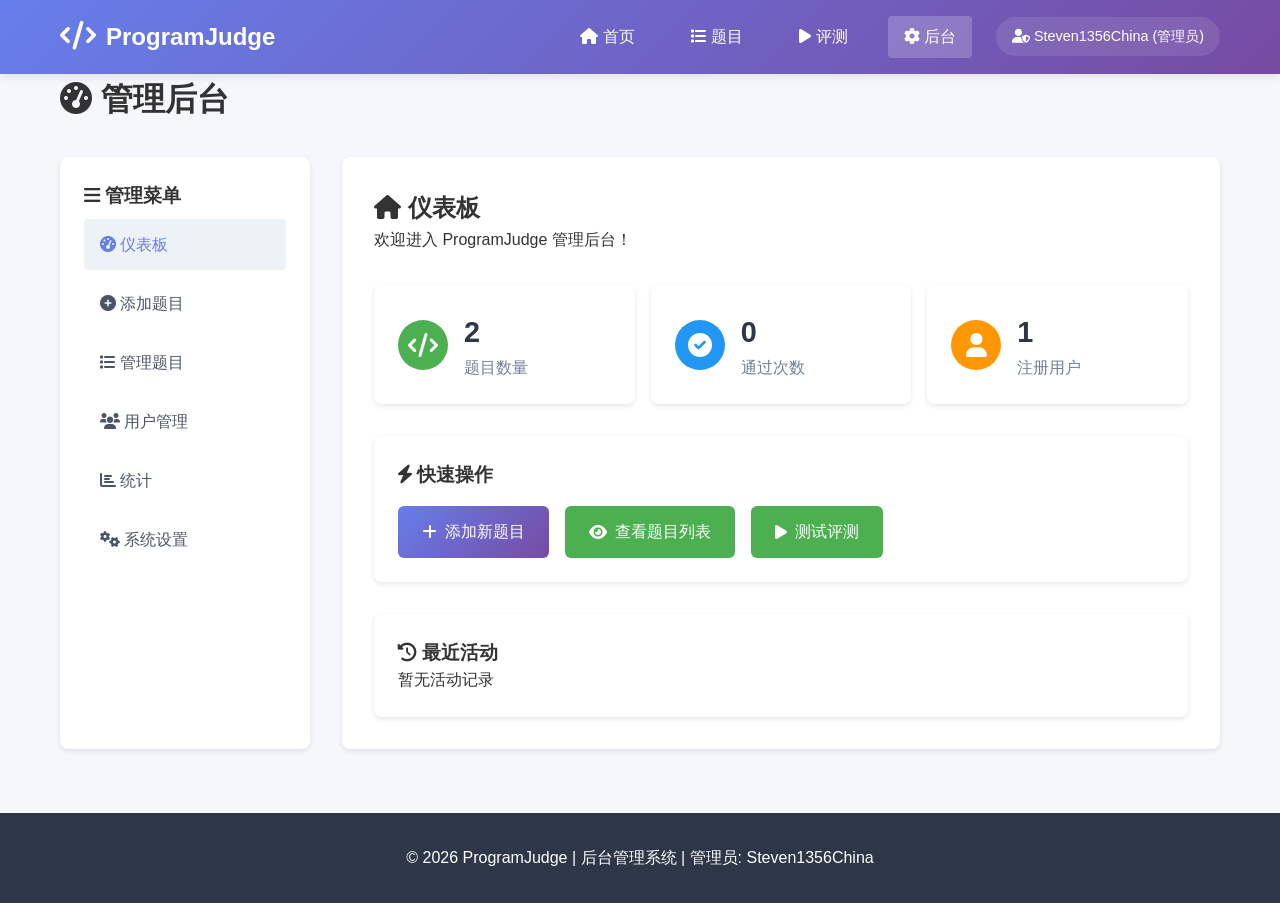
<file: admin/index.html>
<!DOCTYPE html>
<html lang="zh-CN">
<head>
    <meta charset="UTF-8">
    <meta name="viewport" content="width=device-width, initial-scale=1.0">
    <title>后台管理 - ProgramJudge</title>
    <link rel="stylesheet" href="../assets/css/style.css">
    <link rel="stylesheet" href="https://cdnjs.cloudflare.com/ajax/libs/font-awesome/6.0.0/css/all.min.css">
</head>
<body>
    <nav class="navbar">
        <div class="container">
            <a href="../index.html" class="logo">
                <i class="fas fa-code"></i>
                <span>ProgramJudge</span>
            </a>
            <div class="nav-links">
                <a href="../index.html"><i class="fas fa-home"></i> 首页</a>
                <a href="../problems.html"><i class="fas fa-list"></i> 题目</a>
                <a href="../submit.html"><i class="fas fa-play"></i> 评测</a>
                <a href="index.html" class="active"><i class="fas fa-cog"></i> 后台</a>
                <span class="user-info">
                    <i class="fas fa-user-shield"></i> Steven1356China (管理员)
                </span>
            </div>
        </div>
    </nav>

    <main class="container">
        <h1><i class="fas fa-tachometer-alt"></i> 管理后台</h1>
        
        <div class="admin-panel">
            <div class="admin-sidebar">
                <h3><i class="fas fa-bars"></i> 管理菜单</h3>
                <ul>
                    <li><a href="index.html" class="active"><i class="fas fa-tachometer-alt"></i> 仪表板</a></li>
                    <li><a href="edit-problem.html"><i class="fas fa-plus-circle"></i> 添加题目</a></li>
                    <li><a href="#"><i class="fas fa-list"></i> 管理题目</a></li>
                    <li><a href="#"><i class="fas fa-users"></i> 用户管理</a></li>
                    <li><a href="#"><i class="fas fa-chart-bar"></i> 统计</a></li>
                    <li><a href="#"><i class="fas fa-cogs"></i> 系统设置</a></li>
                </ul>
            </div>
            
            <div class="admin-content">
                <h2><i class="fas fa-home"></i> 仪表板</h2>
                <p>欢迎进入 ProgramJudge 管理后台！</p>
                
                <div class="dashboard-stats">
                    <div class="stat-card">
                        <div class="stat-icon" style="background: #4CAF50;">
                            <i class="fas fa-code"></i>
                        </div>
                        <div class="stat-info">
                            <h3>2</h3>
                            <p>题目数量</p>
                        </div>
                    </div>
                    <div class="stat-card">
                        <div class="stat-icon" style="background: #2196F3;">
                            <i class="fas fa-check-circle"></i>
                        </div>
                        <div class="stat-info">
                            <h3>0</h3>
                            <p>通过次数</p>
                        </div>
                    </div>
                    <div class="stat-card">
                        <div class="stat-icon" style="background: #FF9800;">
                            <i class="fas fa-user"></i>
                        </div>
                        <div class="stat-info">
                            <h3>1</h3>
                            <p>注册用户</p>
                        </div>
                    </div>
                </div>
                
                <div class="quick-actions">
                    <h3><i class="fas fa-bolt"></i> 快速操作</h3>
                    <div class="action-buttons">
                        <a href="edit-problem.html" class="btn btn-primary">
                            <i class="fas fa-plus"></i> 添加新题目
                        </a>
                        <a href="../problems.html" class="btn btn-secondary">
                            <i class="fas fa-eye"></i> 查看题目列表
                        </a>
                        <a href="../submit.html" class="btn btn-secondary">
                            <i class="fas fa-play"></i> 测试评测
                        </a>
                    </div>
                </div>
                
                <div class="recent-activity">
                    <h3><i class="fas fa-history"></i> 最近活动</h3>
                    <p>暂无活动记录</p>
                </div>
            </div>
        </div>
    </main>

    <footer>
        <div class="container">
            <p>© 2026 ProgramJudge | 后台管理系统 | 管理员: Steven1356China</p>
        </div>
    </footer>

    <script>
        // 添加后台样式
        const style = document.createElement('style');
        style.textContent = `
            .dashboard-stats {
                display: grid;
                grid-template-columns: repeat(auto-fit, minmax(200px, 1fr));
                gap: 1rem;
                margin: 2rem 0;
            }
            .stat-card {
                background: white;
                border-radius: 8px;
                padding: 1.5rem;
                display: flex;
                align-items: center;
                gap: 1rem;
                box-shadow: 0 2px 5px rgba(0,0,0,0.1);
            }
            .stat-icon {
                width: 50px;
                height: 50px;
                border-radius: 50%;
                display: flex;
                align-items: center;
                justify-content: center;
                color: white;
                font-size: 1.5rem;
            }
            .stat-info h3 {
                font-size: 1.8rem;
                color: #2d3748;
                margin: 0;
            }
            .stat-info p {
                color: #718096;
                margin: 0;
            }
            .quick-actions {
                background: white;
                padding: 1.5rem;
                border-radius: 8px;
                margin: 2rem 0;
                box-shadow: 0 2px 5px rgba(0,0,0,0.1);
            }
            .action-buttons {
                display: flex;
                gap: 1rem;
                margin-top: 1rem;
            }
            .recent-activity {
                background: white;
                padding: 1.5rem;
                border-radius: 8px;
                box-shadow: 0 2px 5px rgba(0,0,0,0.1);
            }
        `;
        document.head.appendChild(style);
    </script>
</body>
</html>
</file>
<file: assets/css/style.css>
/* 全局样式 */
* {
    margin: 0;
    padding: 0;
    box-sizing: border-box;
}

body {
    font-family: 'Segoe UI', Tahoma, Geneva, Verdana, sans-serif;
    line-height: 1.6;
    color: #333;
    background-color: #f5f7fa;
}

.container {
    max-width: 1200px;
    margin: 0 auto;
    padding: 0 20px;
}

/* 导航栏 */
.navbar {
    background: linear-gradient(135deg, #667eea 0%, #764ba2 100%);
    padding: 1rem 0;
    box-shadow: 0 2px 10px rgba(0,0,0,0.1);
    position: sticky;
    top: 0;
    z-index: 1000;
}

.navbar .container {
    display: flex;
    justify-content: space-between;
    align-items: center;
}

.logo {
    color: white;
    text-decoration: none;
    font-size: 1.5rem;
    font-weight: bold;
    display: flex;
    align-items: center;
    gap: 10px;
}

.logo i {
    font-size: 1.8rem;
}

.nav-links {
    display: flex;
    align-items: center;
    gap: 1.5rem;
}

.nav-links a {
    color: white;
    text-decoration: none;
    padding: 0.5rem 1rem;
    border-radius: 4px;
    transition: background-color 0.3s;
}

.nav-links a:hover,
.nav-links a.active {
    background-color: rgba(255,255,255,0.2);
}

.user-info {
    color: white;
    padding: 0.5rem 1rem;
    background: rgba(255,255,255,0.1);
    border-radius: 20px;
    font-size: 0.9rem;
}

/* 按钮 */
.btn {
    display: inline-flex;
    align-items: center;
    gap: 8px;
    padding: 0.8rem 1.5rem;
    border: none;
    border-radius: 6px;
    text-decoration: none;
    font-size: 1rem;
    cursor: pointer;
    transition: all 0.3s ease;
}

.btn-primary {
    background: linear-gradient(135deg, #667eea 0%, #764ba2 100%);
    color: white;
}

.btn-primary:hover {
    transform: translateY(-2px);
    box-shadow: 0 5px 15px rgba(102, 126, 234, 0.4);
}

.btn-secondary {
    background: #4CAF50;
    color: white;
}

.btn-secondary:hover {
    background: #45a049;
    transform: translateY(-2px);
}

/* 首页内容 */
.hero {
    text-align: center;
    padding: 4rem 0;
    background: white;
    border-radius: 10px;
    margin: 2rem 0;
    box-shadow: 0 5px 20px rgba(0,0,0,0.1);
}

.hero h1 {
    font-size: 2.5rem;
    margin-bottom: 1rem;
    color: #2d3748;
}

.subtitle {
    font-size: 1.2rem;
    color: #718096;
    margin-bottom: 2rem;
}

.hero-buttons {
    display: flex;
    gap: 1rem;
    justify-content: center;
    flex-wrap: wrap;
}

/* 特性卡片 */
.features {
    display: grid;
    grid-template-columns: repeat(auto-fit, minmax(300px, 1fr));
    gap: 2rem;
    margin: 3rem 0;
}

.feature-card {
    background: white;
    padding: 2rem;
    border-radius: 10px;
    text-align: center;
    box-shadow: 0 3px 15px rgba(0,0,0,0.08);
    transition: transform 0.3s ease;
}

.feature-card:hover {
    transform: translateY(-5px);
}

.feature-icon {
    font-size: 2.5rem;
    color: #667eea;
    margin-bottom: 1rem;
}

.feature-card h3 {
    margin-bottom: 1rem;
    color: #2d3748;
}

/* 统计 */
.stats {
    display: flex;
    justify-content: space-around;
    background: white;
    padding: 2rem;
    border-radius: 10px;
    margin: 2rem 0;
    box-shadow: 0 3px 15px rgba(0,0,0,0.08);
}

.stat-item {
    text-align: center;
}

.stat-number {
    display: block;
    font-size: 2.5rem;
    font-weight: bold;
    color: #667eea;
}

.stat-label {
    color: #718096;
    font-size: 0.9rem;
}

/* 页脚 */
footer {
    background: #2d3748;
    color: white;
    padding: 2rem 0;
    margin-top: 4rem;
    text-align: center;
}

.footer-links {
    margin-top: 1rem;
}

.footer-links a {
    color: #a0aec0;
    text-decoration: none;
    margin: 0 1rem;
    transition: color 0.3s;
}

.footer-links a:hover {
    color: white;
}

/* 题目列表 */
.problems-grid {
    display: grid;
    gap: 1rem;
    margin: 2rem 0;
}

.problem-card {
    background: white;
    padding: 1.5rem;
    border-radius: 8px;
    box-shadow: 0 2px 5px rgba(0,0,0,0.1);
    display: flex;
    justify-content: space-between;
    align-items: center;
    transition: transform 0.3s;
}

.problem-card:hover {
    transform: translateX(5px);
    box-shadow: 0 5px 15px rgba(0,0,0,0.1);
}

.problem-info h3 {
    color: #2d3748;
    margin-bottom: 0.5rem;
}

.problem-meta {
    display: flex;
    gap: 1rem;
    color: #718096;
    font-size: 0.9rem;
}

.difficulty {
    padding: 0.2rem 0.8rem;
    border-radius: 20px;
    font-size: 0.8rem;
    font-weight: bold;
}

.difficulty.easy { background: #d4edda; color: #155724; }
.difficulty.medium { background: #fff3cd; color: #856404; }
.difficulty.hard { background: #f8d7da; color: #721c24; }

/* 题目详情 */
.problem-detail {
    background: white;
    padding: 2rem;
    border-radius: 10px;
    margin: 2rem 0;
    box-shadow: 0 5px 20px rgba(0,0,0,0.1);
}

.problem-header {
    border-bottom: 2px solid #e2e8f0;
    padding-bottom: 1rem;
    margin-bottom: 2rem;
}

.problem-header h1 {
    color: #2d3748;
    margin-bottom: 0.5rem;
}

.problem-content section {
    margin-bottom: 2rem;
}

.problem-content h2 {
    color: #667eea;
    margin-bottom: 1rem;
    padding-bottom: 0.5rem;
    border-bottom: 1px solid #e2e8f0;
}

.sample-io {
    background: #f7fafc;
    border: 1px solid #e2e8f0;
    border-radius: 6px;
    padding: 1rem;
    margin: 1rem 0;
}

.sample-io h4 {
    color: #4a5568;
    margin-bottom: 0.5rem;
}

.sample-io pre {
    background: #2d3748;
    color: #e2e8f0;
    padding: 1rem;
    border-radius: 4px;
    overflow-x: auto;
}

/* 代码编辑器 */
.code-editor {
    background: #1e1e1e;
    border-radius: 6px;
    overflow: hidden;
    margin: 2rem 0;
}

.editor-header {
    background: #252525;
    padding: 0.8rem 1rem;
    display: flex;
    justify-content: space-between;
    align-items: center;
    color: #ccc;
}

.editor-controls {
    display: flex;
    gap: 1rem;
    align-items: center;
}

.language-select {
    background: #2d2d2d;
    color: white;
    border: 1px solid #555;
    padding: 0.5rem;
    border-radius: 4px;
}

.editor-container {
    height: 400px;
}

#editor {
    width: 100%;
    height: 100%;
    border: none;
    font-family: 'Consolas', 'Monaco', monospace;
    font-size: 14px;
    line-height: 1.5;
    padding: 1rem;
    background: #1e1e1e;
    color: #d4d4d4;
    resize: none;
}

/* 提交结果 */
.result-container {
    background: white;
    padding: 1.5rem;
    border-radius: 8px;
    margin: 2rem 0;
    box-shadow: 0 2px 10px rgba(0,0,0,0.1);
}

.result-status {
    padding: 0.8rem;
    border-radius: 4px;
    font-weight: bold;
    margin-bottom: 1rem;
}

.result-status.accepted { background: #d4edda; color: #155724; }
.result-status.wrong { background: #f8d7da; color: #721c24; }
.result-status.pending { background: #fff3cd; color: #856404; }

.test-case {
    border: 1px solid #e2e8f0;
    border-radius: 4px;
    margin: 1rem 0;
    overflow: hidden;
}

.test-case-header {
    background: #f7fafc;
    padding: 0.8rem 1rem;
    display: flex;
    justify-content: space-between;
    border-bottom: 1px solid #e2e8f0;
}

/* 后台管理 */
.admin-panel {
    display: grid;
    grid-template-columns: 250px 1fr;
    gap: 2rem;
    margin: 2rem 0;
    min-height: 500px;
}

.admin-sidebar {
    background: white;
    border-radius: 8px;
    padding: 1.5rem;
    box-shadow: 0 2px 5px rgba(0,0,0,0.1);
}

.admin-sidebar ul {
    list-style: none;
}

.admin-sidebar li {
    margin: 0.5rem 0;
}

.admin-sidebar a {
    display: block;
    padding: 0.8rem 1rem;
    color: #4a5568;
    text-decoration: none;
    border-radius: 4px;
    transition: background-color 0.3s;
}

.admin-sidebar a:hover,
.admin-sidebar a.active {
    background: #edf2f7;
    color: #667eea;
}

.admin-content {
    background: white;
    border-radius: 8px;
    padding: 2rem;
    box-shadow: 0 2px 5px rgba(0,0,0,0.1);
}

.form-group {
    margin-bottom: 1.5rem;
}

.form-group label {
    display: block;
    margin-bottom: 0.5rem;
    color: #4a5568;
    font-weight: 500;
}

.form-control {
    width: 100%;
    padding: 0.8rem;
    border: 1px solid #e2e8f0;
    border-radius: 4px;
    font-size: 1rem;
    transition: border-color 0.3s;
}

.form-control:focus {
    outline: none;
    border-color: #667eea;
    box-shadow: 0 0 0 3px rgba(102, 126, 234, 0.1);
}

textarea.form-control {
    min-height: 100px;
    resize: vertical;
}

.test-case-item {
    background: #f7fafc;
    padding: 1rem;
    border-radius: 4px;
    margin: 1rem 0;
    border: 1px solid #e2e8f0;
}

/* 响应式设计 */
@media (max-width: 768px) {
    .navbar .container {
        flex-direction: column;
        gap: 1rem;
    }
    
    .nav-links {
        flex-wrap: wrap;
        justify-content: center;
    }
    
    .hero-buttons {
        flex-direction: column;
    }
    
    .features {
        grid-template-columns: 1fr;
    }
    
    .stats {
        flex-direction: column;
        gap: 1.5rem;
    }
    
    .admin-panel {
        grid-template-columns: 1fr;
    }
}
</file>
